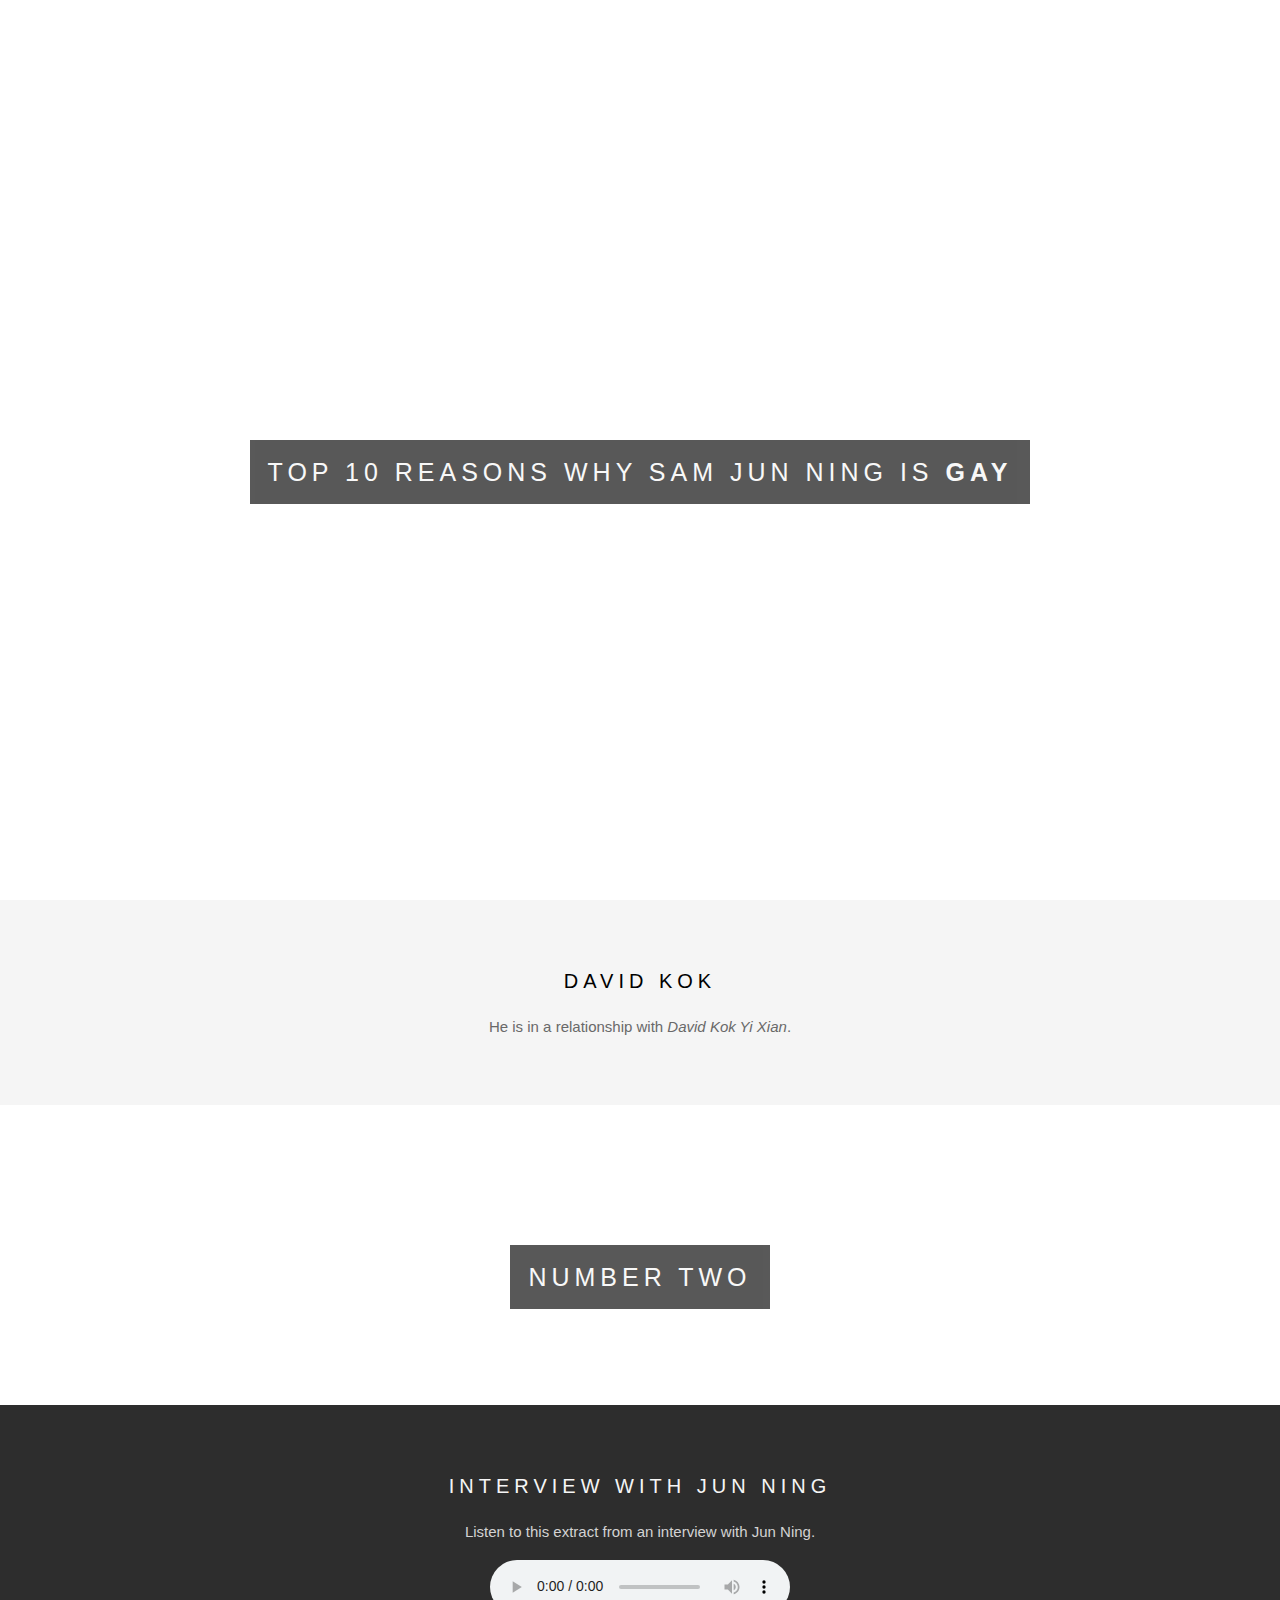
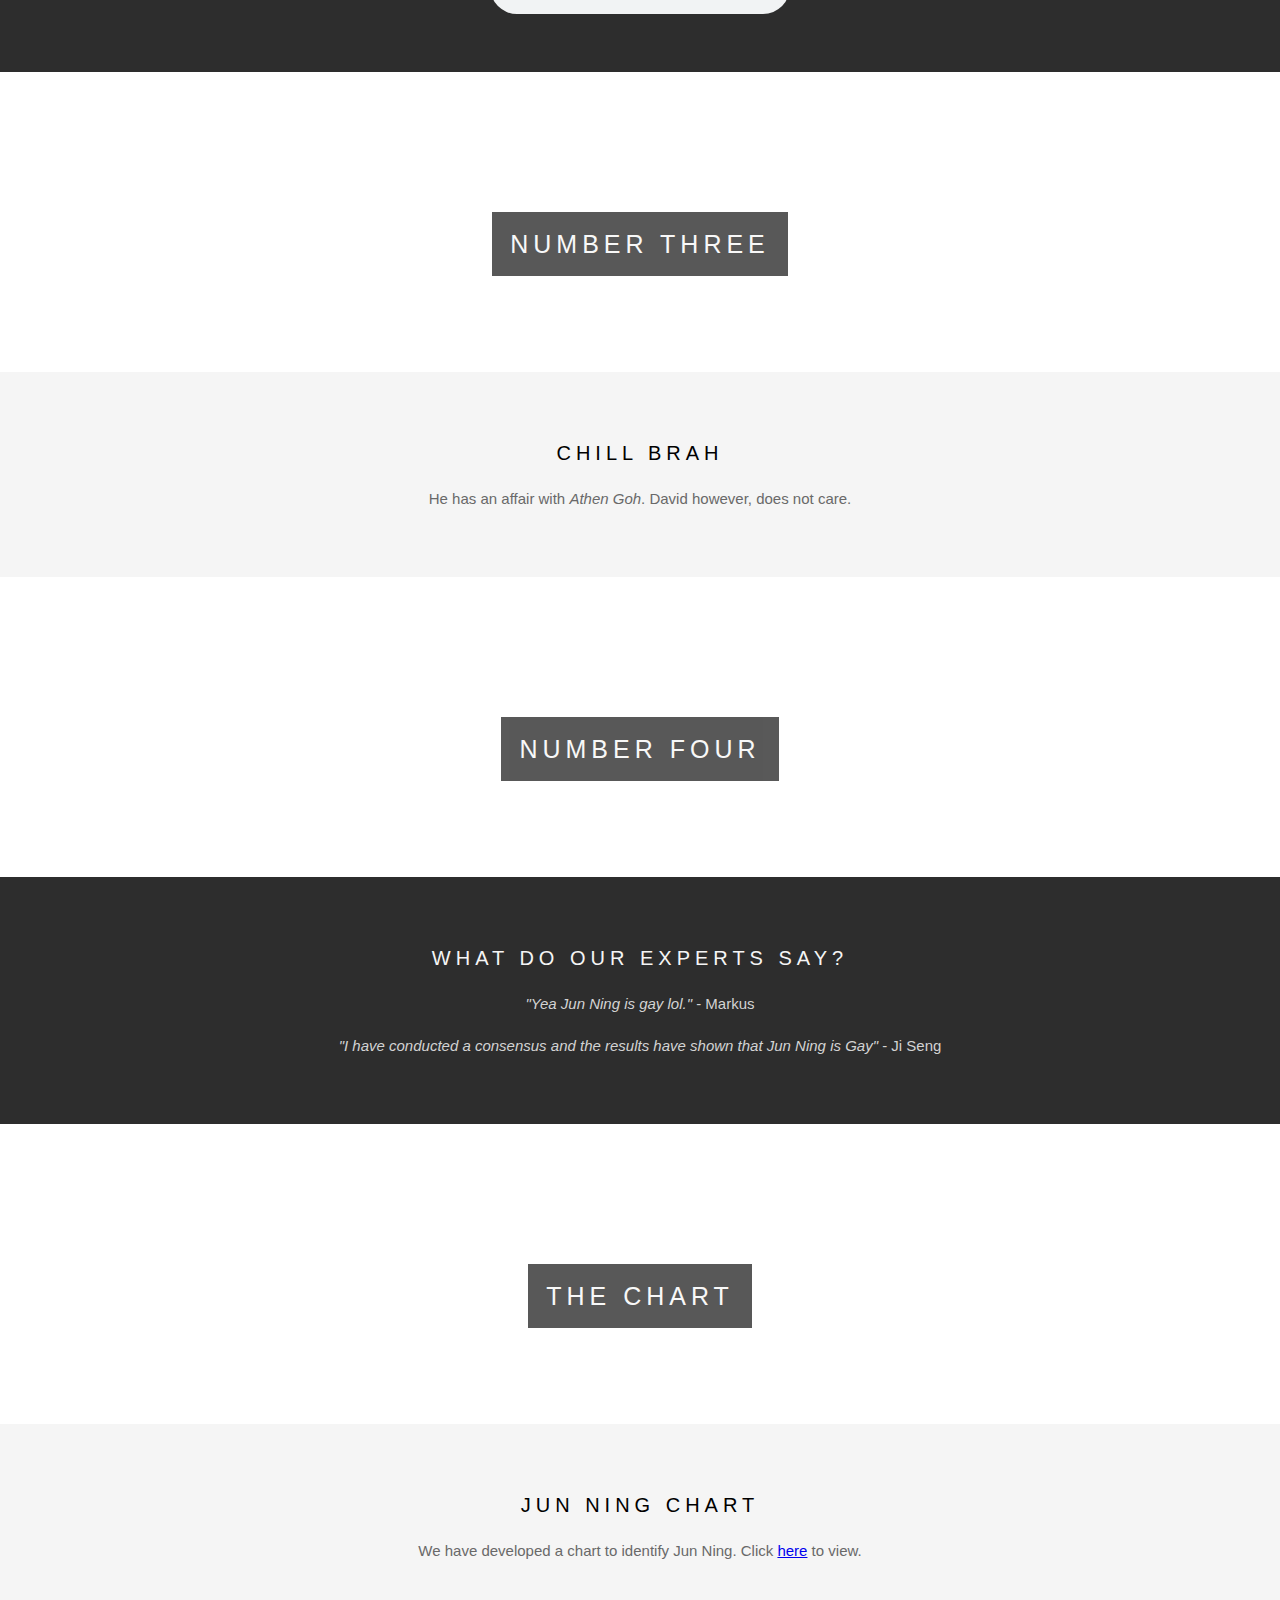
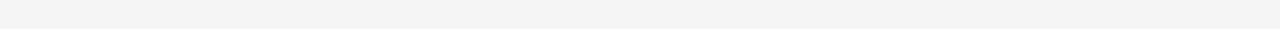
<file: index.html>
<!DOCTYPE html>
<html lang="en">
<head>
    <meta charset="UTF-8">
    <title>Jun Ning</title>
    <link rel="stylesheet" href="main.css">
    <link rel="icon" href="https://lh3.googleusercontent.com/-XH78hZ6AJoA/YH-HbKhm1rI/AAAAAAAAAd4/LyDewiH2HKIy7JKL6iJT0ed3BKI_L4kQwCK8BGAsYHg/s512/WhatsApp%2BImage%2B2020-11-09%2Bat%2B6.20.41%2BPM%2B%25285%2529.jpeg" sizes="16x16" type="image/png">
</head>
<body>
<div class="img1 cover">
    <div class="caption">
        <span class="border">Top 10 Reasons why Sam Jun Ning is <b>Gay</b></span>
    </div>
</div>

<div class="box">
    <h3>David Kok</h3>
    <p>He is in a relationship with <em>David Kok Yi Xian</em>.</p>
</div>

<div class="img2 break">
    <div class="caption">
        <span class="border">Number two</span>
    </div>
</div>

<div class="box2">
    <h3>Interview with Jun Ning</h3>
    <p>Listen to this extract from an interview with Jun Ning.</p>
    <audio controls>
        <source src="https://cdn.discordapp.com/attachments/545816488922054657/806541447326466069/markust.mp3" type="audio/mp3">
    </audio>
</div>

<div class="img1 break">
    <div class="caption">
        <span class="border">Number three</span>
    </div>
</div>

<div class="box">
    <h3>Chill Brah</h3>
    <p>He has an affair with <em>Athen Goh</em>. David however, does not care.</p>
</div>

<div class="img2 break">
    <div class="caption">
        <span class="border">Number four</span>
    </div>
</div>

<div class="box2">
    <h3>What do our experts say?</h3>
    <p><em>"Yea Jun Ning is gay lol."</em> - Markus</p>
    <p><em>"I have conducted a consensus and the results have shown that Jun Ning is Gay"</em> - Ji Seng</p>
</div>

<div class="img1 break">
    <div class="caption">
        <span class="border">The chart</span>
    </div>
</div>

<div class="box">
    <h3>Jun Ning Chart</h3>
    <p>We have developed a chart to identify Jun Ning. Click <a href="chart.html" target="_blank">here</a> to view.</p>
</div>

</body>
</html>
</file>
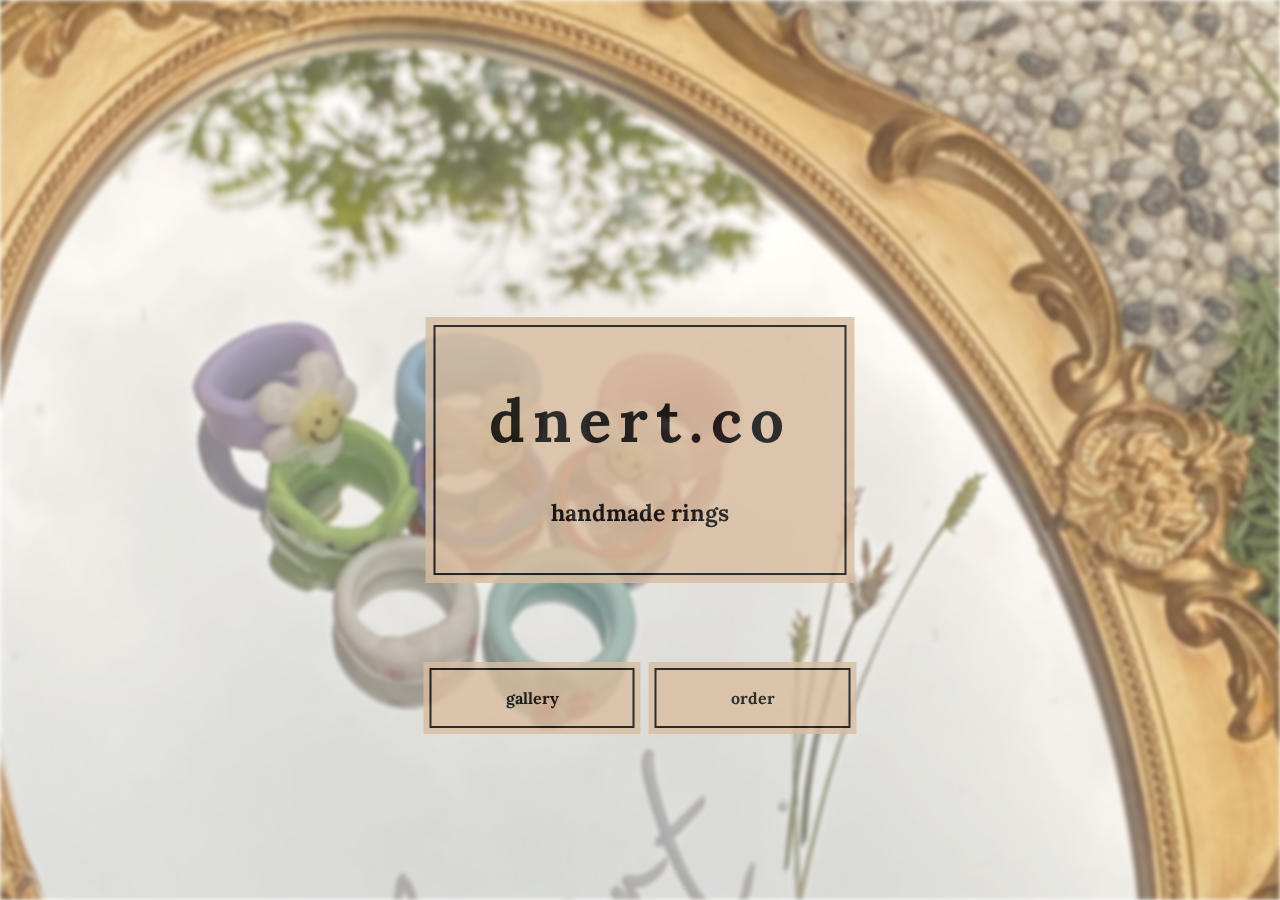
<file: dnertco.html>
<!DOCTYPE html>
<html lang="en">
<head>
    <meta charset="UTF-8">
    <title>dnert.co</title>
    <link rel="stylesheet" href="dnertco.css">
    <link rel="preconnect" href="https://fonts.gstatic.com">
    <link href="https://fonts.googleapis.com/css2?family=Lora&display=swap" rel="stylesheet">
</head>
<body>
    <div class="titleTextBox">
        <h1 class="titleText">dnert.co</h1>
        <h4 class="titleText">handmade rings</h4>
    </div>
    <div class="buttons">
        <button class="buttonG" onclick="location.href = 'gallery.html';">gallery</button>
        <button class="buttonO" onclick="location.href = 'order.html';">order</button>
    </div>
  <div class="titleCover"></div>



</body>
</html>
</file>
<file: main.css>
body, html {
    height: 100%;
    margin: 0;
    font: 400 15px/1.8 "Lato", sans-serif;
    color: dimgray;
}

.img1, .img2, .img3 {
    position: relative;
    opacity: 0.65;
    background-attachment: fixed;
    background-position: center;
    background-repeat: no-repeat;
    background-size: cover;
}

.break {
    min-height: 300px;
}

.cover {
    min-height: 100%;
}

.img1 {
    background-image: url("https://cdn.discordapp.com/attachments/497568862099865637/834245041093607464/IMG-20201005-WA0031.jpg");
}

.img2 {
    background-image: url("https://cdn.discordapp.com/attachments/741588013120749639/828686739547750429/image0.png");
}

.caption {
    position: absolute;
    left: 0;
    top: 50%;
    width: 100%;
    text-align: center;
    color: black;
    text-transform: uppercase;
}

.caption span.border {
    background-color: black;
    color: whitesmoke;
    padding: 18px;
    font-size: 25px;
    letter-spacing: 5px;
}

h3 {
    letter-spacing: 5px;
    text-transform: uppercase;
    font: 20px "Lato", sans-serif;
    color: black;
    text-align: center;
}

.box {
    background-color: whitesmoke;
    text-align: center;
    padding: 50px 80px;
}

.box2 {
    background-color: #2d2d2d;
    text-align: center;
    padding: 50px 80px;
}

p {
    color: dimgray;
    text-align: center;
}

.box2 p{
    color: lightgray;
    text-align: center;
}

.box2 h3 {
    color: whitesmoke;
    text-align: center;
}
</file>
<file: dnertco.css>
body, html {
    height: 100%;
    margin: 0;
}

.titleCover {
    background-image: url("IMG_2021.JPG");
    background-position: top;
    background-repeat: no-repeat;
    background-size: cover;
    height: 100%;
    filter: blur(2px);
    opacity: 80%;
}

.titleTextBox {
    margin: 0;
    position: absolute;
    top: 50%;
    left: 50%;
    -ms-transform: translate(-50%, -50%);
    transform: translate(-50%, -50%);
    z-index: 2;
    background: #d9bda0;
    opacity: 80%;
    padding: 25px 63px;
    outline: 2px solid black;
    outline-offset: -10px;
    animation: fadein 1s;
}

.titleText {
    font-family: 'Lora', serif;
    text-align: center;
    opacity: 100%;
}

h1 {
    font-size: 60px;
    letter-spacing: 8px;
}

h4 {
    font-size: 23px;
}

@keyframes fadein {
    from { opacity: 0}
    to   { opacity: 80%}
}

.buttons {
    position: absolute;
    z-index: 10;
    top: 77.5%;
    left: 50%;
    -ms-transform: translate(-50%, -50%);
    transform: translate(-50%, -50%);
}

button {
    border: none;
    color: black;
    padding: 26px 82px;
    text-align: center;
    text-decoration: none;
    display: inline-block;
    font-size: 16px;
    margin: 4px 2px;
    transition-duration: 0.5s;
    cursor: pointer;
    font-family: 'Lora', serif;
    font-weight: bold;
}

.buttonG {
    background-color: #d9bda0;
    color: black;
    outline: 2px solid black;
    outline-offset: -8px;
    opacity: 80%;
}

.buttonG:hover {
    opacity: 100%;
    padding: 29px 86px;
}

.buttonO {
    background-color: #d9bda0;
    color: black;
    outline: 2px solid black;
    outline-offset: -8px;
    opacity: 80%;
}

.buttonO:hover {
    opacity: 100%;
    padding: 29px 86px;
}
</file>
